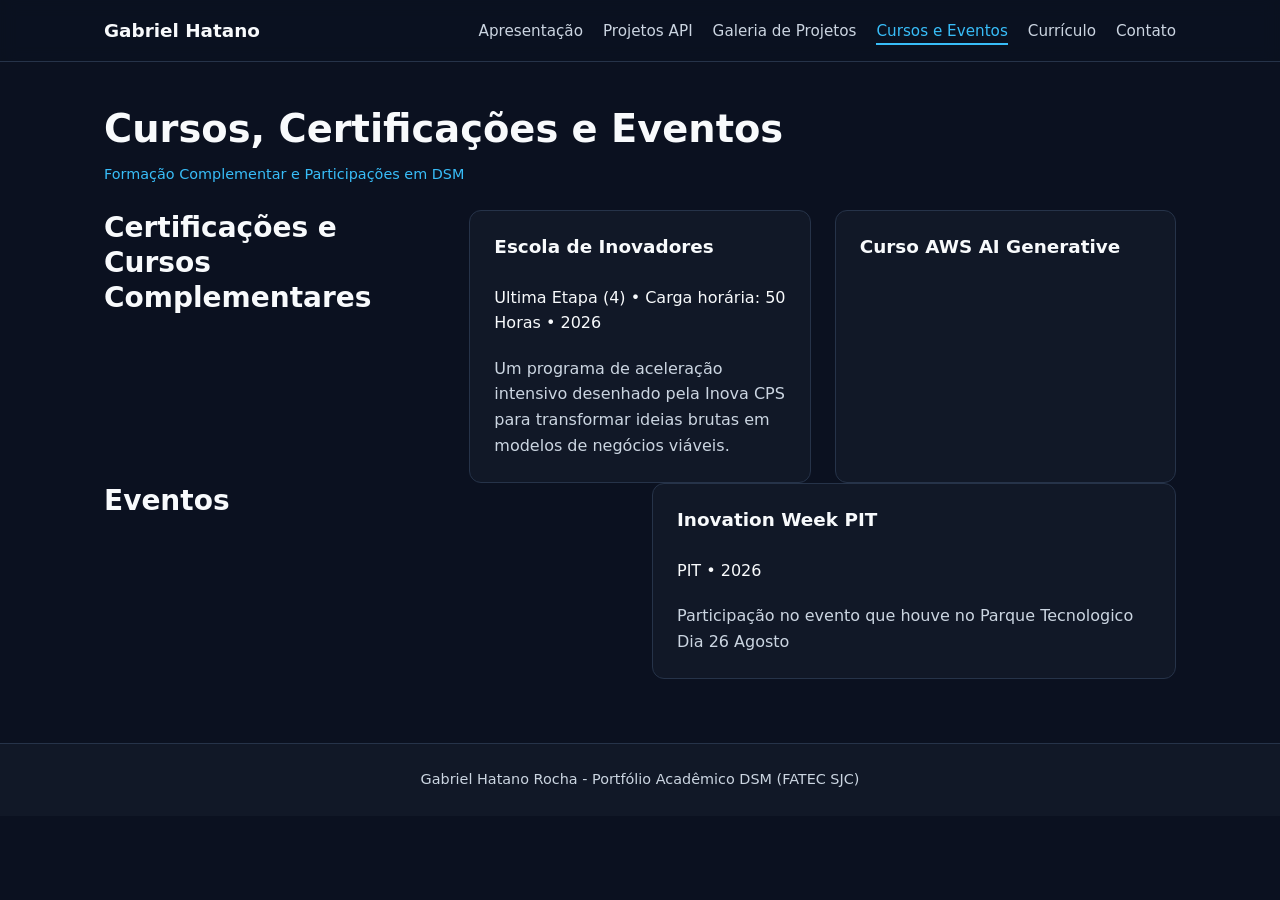
<file: cursos.html>
<!DOCTYPE html>
<html lang="pt-BR">
<head>
    <meta charset="UTF-8">
    <meta name="viewport" content="width=device-width, initial-scale=1.0">
    <title>Cursos e Eventos | Gabriel Hatano Rocha</title>
    
    <link rel="stylesheet" href="style.css">
</head>
<body>
    <header>
        <div>
            <a href="index.html">Gabriel Hatano</a>
            <nav aria-label="Menu principal">
                <ul>
                    <li><a href="index.html#apresentacao">Apresentação</a></li>
                    <li><a href="index.html#projetos-api">Projetos API</a></li>
                    <li><a href="projetos.html">Galeria de Projetos</a></li>
                    <li><a href="cursos.html" aria-current="page">Cursos e Eventos</a></li>
                    <li><a href="index.html#curriculo">Currículo</a></li>
                    <li><a href="index.html#contato">Contato</a></li>
                </ul>
            </nav>
        </div>
    </header>

    <main>
        <section id="cursos-eventos">
            <div>
                <h1>Cursos, Certificações e Eventos</h1>
                <span>Formação Complementar e Participações em DSM</span>
            </div>

            <div>
                <h2>Certificações e Cursos Complementares</h2>
                <article>
                    <h3>Escola de Inovadores</h3>
                    <span> Ultima Etapa (4) • Carga horária: 50 Horas • 2026</span>
                    <p>Um programa de aceleração intensivo desenhado pela Inova CPS para transformar ideias brutas em modelos de negócios viáveis. </p>
                </article>

                <article>
                    <h3>Curso AWS AI Generative</h3>
                </article>
            </div>

            <div>
                <h2>Eventos</h2>
                <article>
                    <h3> Inovation Week PIT</h3>
                    <span> PIT • 2026</span>
                    <p>Participação no evento que houve no Parque Tecnologico Dia 26 Agosto</p>
                </article>
            </div>
        </section>
    </main>

    <footer>
        <div>
            <p>Gabriel Hatano Rocha - Portfólio Acadêmico DSM (FATEC SJC)</p>
        </div>
    </footer>
</body>
</html>
</file>
<file: style.css>
/* Reset e variáveis visuais */
:root {
    --bg-page: #0b1120;
    --bg-surface: #111827;
    --bg-surface-soft: #1e293b;
    --text-main: #f8fafc;
    --text-muted: #cbd5e1;
    --accent: #38bdf8;
    --accent-hover: #0ea5e9;
    --border-color: #263349;
    --radius: 12px;
    --max-width: 1120px;
}

*,
*::before,
*::after {
    box-sizing: border-box;
    margin: 0;
    padding: 0;
}

html {
    scroll-behavior: smooth;
}

body {
    font-family: system-ui, -apple-system, BlinkMacSystemFont, "Segoe UI", Roboto, sans-serif;
    background-color: var(--bg-page);
    color: var(--text-main);
    line-height: 1.6;
}

a {
    color: var(--accent);
    text-decoration: none;
}

a:hover {
    color: var(--accent-hover);
}

img {
    display: block;
    max-width: 100%;
    height: auto;
}

ul {
    list-style: none;
}

/* Cabeçalho e navegação */
header {
    position: sticky;
    top: 0;
    z-index: 100;
    background-color: rgba(11, 17, 32, 0.94);
    backdrop-filter: blur(8px);
    border-bottom: 1px solid var(--border-color);
}

header > div {
    max-width: var(--max-width);
    margin: 0 auto;
    padding: 1rem 1.5rem;
    display: flex;
    flex-wrap: wrap;
    align-items: center;
    justify-content: space-between;
    gap: 1rem;
}

header > div > a {
    font-size: 1.15rem;
    font-weight: 700;
    color: var(--text-main);
}

header nav ul {
    display: flex;
    flex-wrap: wrap;
    gap: 0.5rem 1.25rem;
}

header nav a {
    color: var(--text-muted);
    font-size: 0.95rem;
    font-weight: 500;
    padding-bottom: 0.2rem;
}

header nav a:hover,
header nav a[aria-current="page"] {
    color: var(--accent);
    border-bottom: 2px solid var(--accent);
}

/* Estrutura principal */
main {
    max-width: var(--max-width);
    margin: 0 auto;
    padding: 2.5rem 1.5rem 4rem;
    display: flex;
    flex-direction: column;
    gap: 3.5rem;
}

section {
    scroll-margin-top: 5rem;
}

section > div:first-child {
    margin-bottom: 1.5rem;
}

h1 {
    font-size: clamp(1.8rem, 3vw, 2.5rem);
    line-height: 1.2;
    margin: 0.25rem 0 0.5rem;
}

h2 {
    font-size: clamp(1.35rem, 2.2vw, 1.75rem);
    line-height: 1.25;
}

h3 {
    font-size: 1.15rem;
    line-height: 1.3;
    margin-bottom: 0.35rem;
}

h4 {
    font-size: 1rem;
    color: var(--accent);
    margin-bottom: 0.35rem;
}

p {
    color: var(--text-muted);
}

section > div:first-child > span {
    display: inline-block;
    font-size: 0.9rem;
    color: var(--accent);
}

/* Apresentação */
#apresentacao img {
    width: 132px;
    height: 132px;
    border-radius: 50%;
    object-fit: cover;
    border: 2px solid var(--accent);
}

#apresentacao > div:first-child {
    display: flex;
    flex-wrap: wrap;
    align-items: center;
    gap: 1.5rem;
    background-color: var(--bg-surface);
    border: 1px solid var(--border-color);
    border-radius: var(--radius);
    padding: 1.5rem;
}

#apresentacao > div:first-child > div > div {
    display: flex;
    flex-wrap: wrap;
    gap: 0.75rem;
    margin-top: 0.9rem;
}

#apresentacao > div:first-child > div > div a {
    display: inline-block;
    background-color: var(--bg-surface-soft);
    border: 1px solid var(--border-color);
    color: var(--text-main);
    padding: 0.45rem 0.9rem;
    border-radius: 8px;
    font-size: 0.9rem;
    font-weight: 500;
}

#apresentacao > div:first-child > div > div a:hover {
    border-color: var(--accent);
    color: var(--accent);
}

#apresentacao > div:last-child {
    display: grid;
    grid-template-columns: repeat(auto-fit, minmax(280px, 1fr));
    gap: 1.5rem;
    margin-top: 1.25rem;
}

#apresentacao > div:last-child > div {
    background-color: var(--bg-surface);
    border: 1px solid var(--border-color);
    border-radius: var(--radius);
    padding: 1.5rem;
}

#apresentacao ul,
#curriculo ul {
    display: flex;
    flex-wrap: wrap;
    gap: 0.5rem;
    margin-top: 0.75rem;
}

#apresentacao ul li,
#curriculo ul li {
    background-color: var(--bg-surface-soft);
    border: 1px solid var(--border-color);
    border-radius: 8px;
    padding: 0.4rem 0.75rem;
    font-size: 0.9rem;
    color: var(--text-main);
}

/* Cards de projetos */
article {
    background-color: var(--bg-surface);
    border: 1px solid var(--border-color);
    border-radius: var(--radius);
    padding: 1.5rem;
    display: flex;
    flex-direction: column;
    gap: 1.25rem;
}

#projetos > div:nth-of-type(2),
#cursos-eventos > div:not(:first-child) {
    display: grid;
    grid-template-columns: repeat(auto-fit, minmax(290px, 1fr));
    gap: 1.5rem;
}

#projetos-api article > div:nth-child(2) {
    display: grid;
    grid-template-columns: repeat(auto-fit, minmax(260px, 1fr));
    gap: 1.25rem;
}

#projetos-api article > div:nth-child(2) ul {
    display: flex;
    flex-direction: column;
    gap: 0.5rem;
    padding-left: 1.1rem;
    list-style: disc;
    color: var(--text-muted);
}

/* Tags de tecnologia */
article > div:last-child ul {
    display: flex;
    flex-wrap: wrap;
    gap: 0.5rem;
    margin-bottom: 1rem;
}

article > div:last-child ul li {
    background-color: var(--bg-surface-soft);
    border: 1px solid var(--border-color);
    color: var(--text-main);
    font-size: 0.85rem;
    padding: 0.25rem 0.7rem;
    border-radius: 999px;
}

/* Botões de ação */
article > div:last-child > div {
    display: flex;
    flex-wrap: wrap;
    gap: 0.75rem;
}

article > div:last-child > div a {
    display: inline-block;
    background-color: var(--accent);
    color: var(--bg-page);
    font-weight: 600;
    font-size: 0.9rem;
    padding: 0.55rem 1rem;
    border-radius: 8px;
}

article > div:last-child > div a:hover {
    background-color: var(--accent-hover);
    color: var(--text-main);
}

/* Currículo e Contato */
#curriculo > div:nth-of-type(2) {
    display: grid;
    grid-template-columns: repeat(auto-fit, minmax(300px, 1fr));
    gap: 1.5rem;
}

#curriculo > div:nth-of-type(2) > div > h3:not(:first-child) {
    margin-top: 1.5rem;
}

#curriculo ul li {
    display: flex;
    flex-direction: column;
    gap: 0.15rem;
    width: 100%;
}

#contato > div:nth-of-type(2) {
    display: grid;
    grid-template-columns: repeat(auto-fit, minmax(220px, 1fr));
    gap: 1rem;
}

#contato > div:nth-of-type(2) a {
    display: flex;
    flex-direction: column;
    gap: 0.25rem;
    background-color: var(--bg-surface);
    border: 1px solid var(--border-color);
    border-radius: var(--radius);
    padding: 1.1rem 1.25rem;
}

#contato > div:nth-of-type(2) a:hover {
    border-color: var(--accent);
}

/* Galeria em projetos.html */
#galeria-projetos > article > div:nth-child(2) {
    display: grid;
    grid-template-columns: repeat(auto-fit, minmax(280px, 1fr));
    gap: 1.25rem;
}

figure {
    background-color: var(--bg-surface-soft);
    border: 1px solid var(--border-color);
    border-radius: 10px;
    overflow: hidden;
    display: flex;
    flex-direction: column;
}

figure img {
    width: 100%;
    aspect-ratio: 16 / 10;
    object-fit: cover;
}

figcaption {
    padding: 0.85rem 1rem;
    font-size: 0.9rem;
    color: var(--text-muted);
}

/* Rodapé */
footer {
    border-top: 1px solid var(--border-color);
    background-color: var(--bg-surface);
    padding: 1.5rem;
    text-align: center;
}

footer > div {
    max-width: var(--max-width);
    margin: 0 auto;
}

footer p {
    font-size: 0.9rem;
}

/* Responsividade */
@media (max-width: 640px) {
    header > div {
        flex-direction: column;
        align-items: flex-start;
    }

    main {
        padding: 1.75rem 1rem 3rem;
        gap: 2.5rem;
    }

    article,
    #apresentacao > div:first-child,
    #apresentacao > div:last-child > div {
        padding: 1.25rem;
    }
}
</file>
